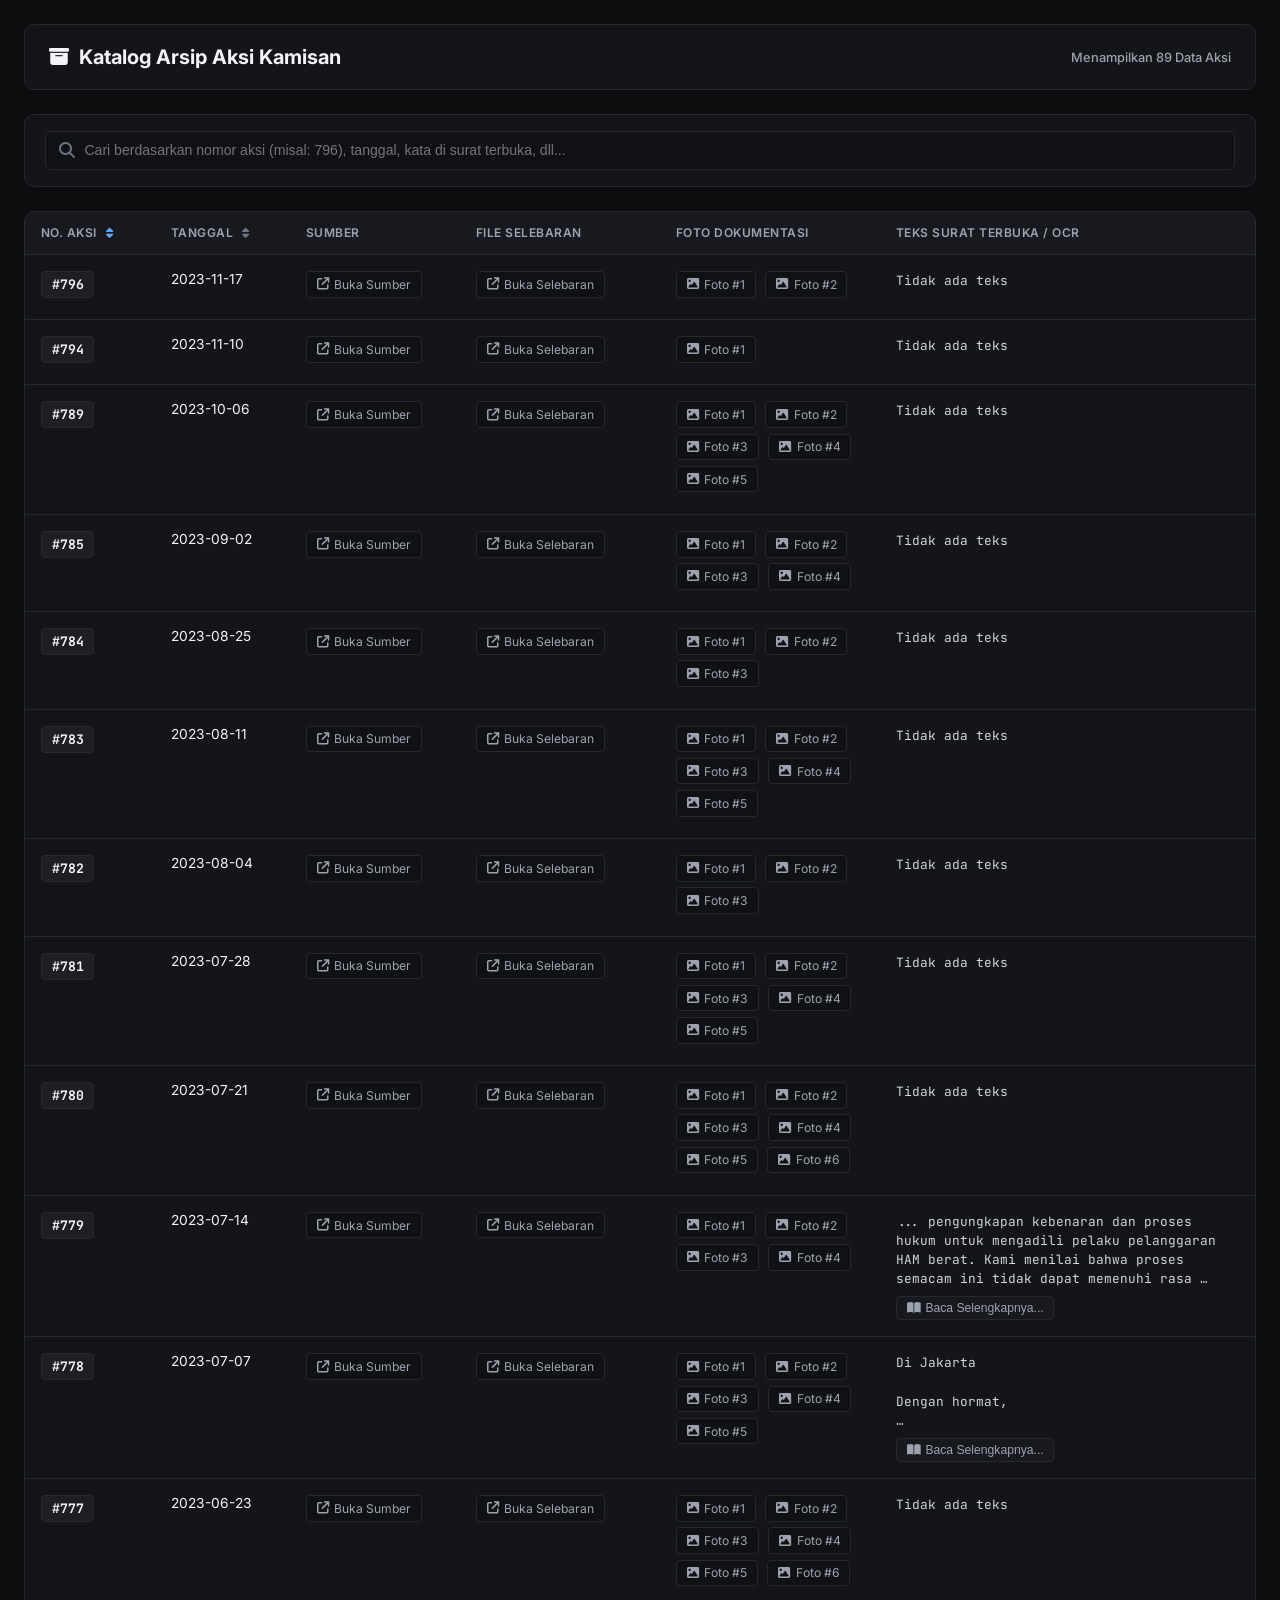
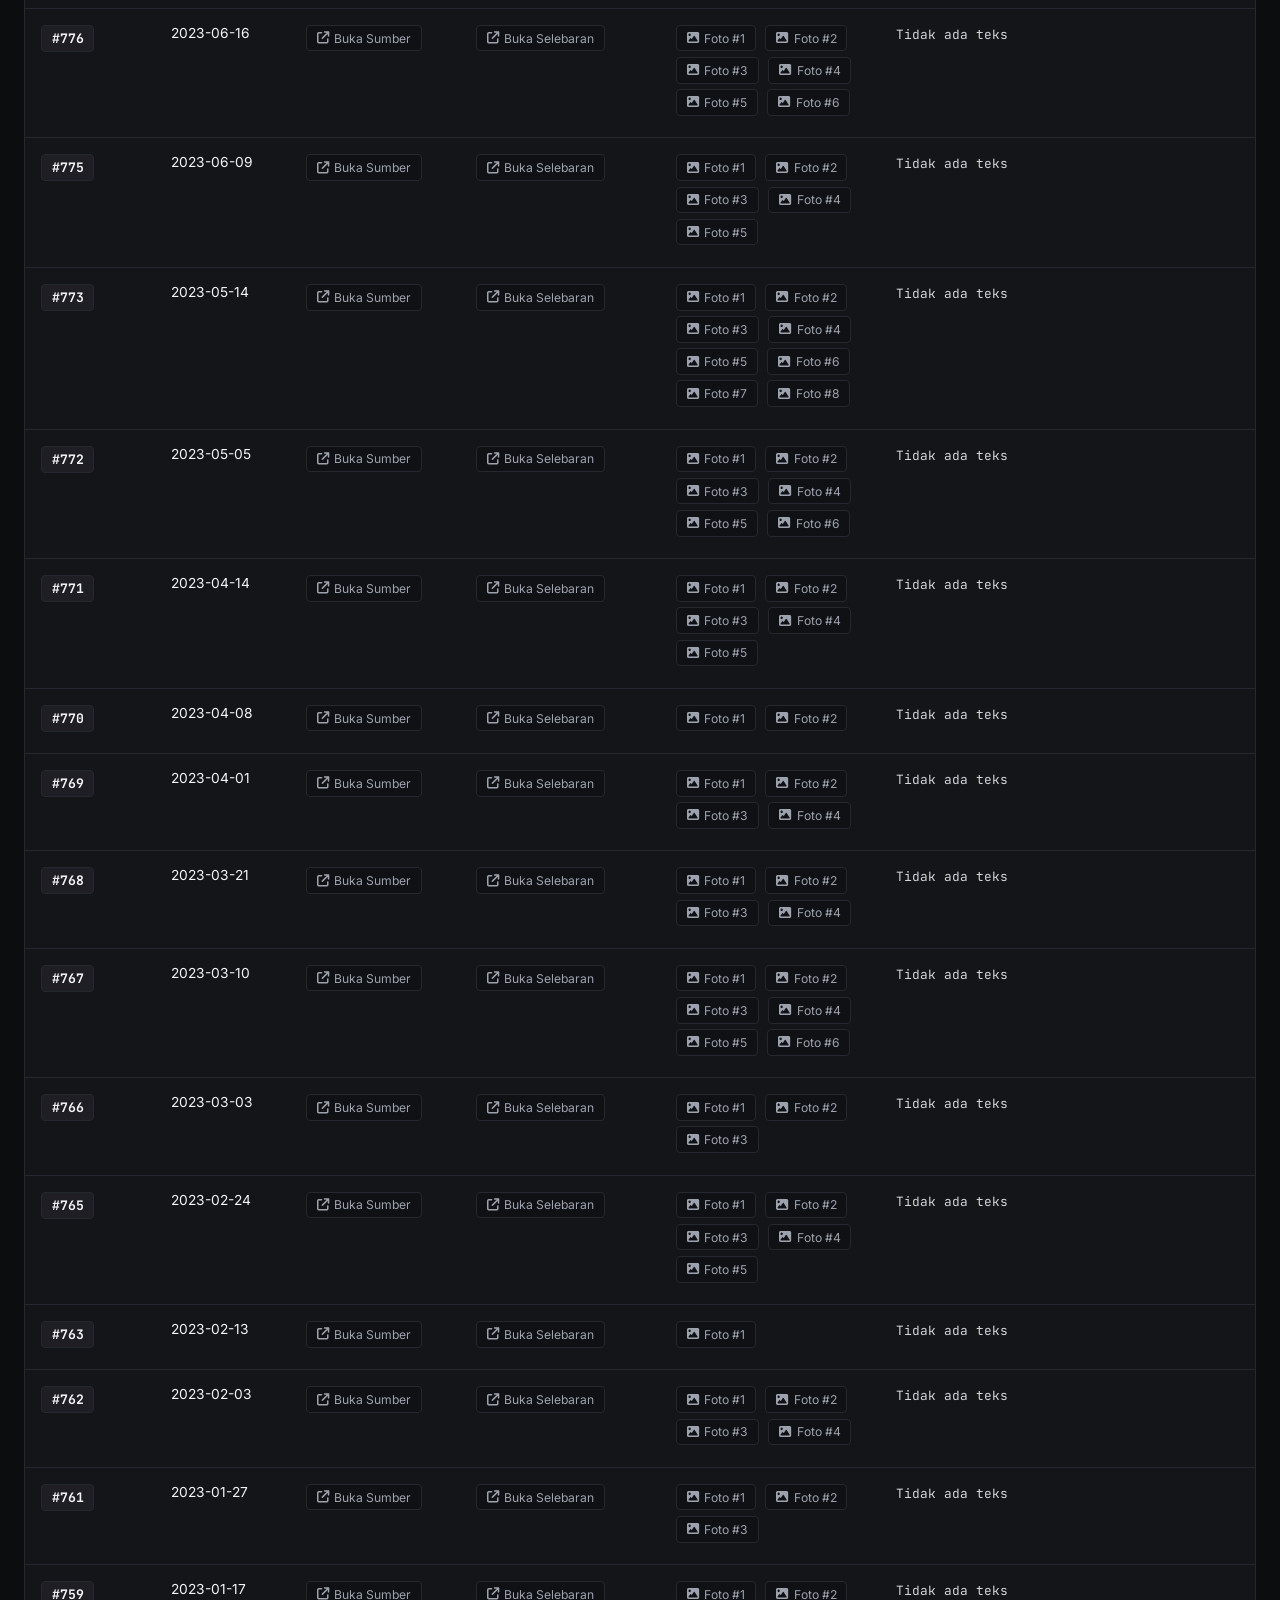
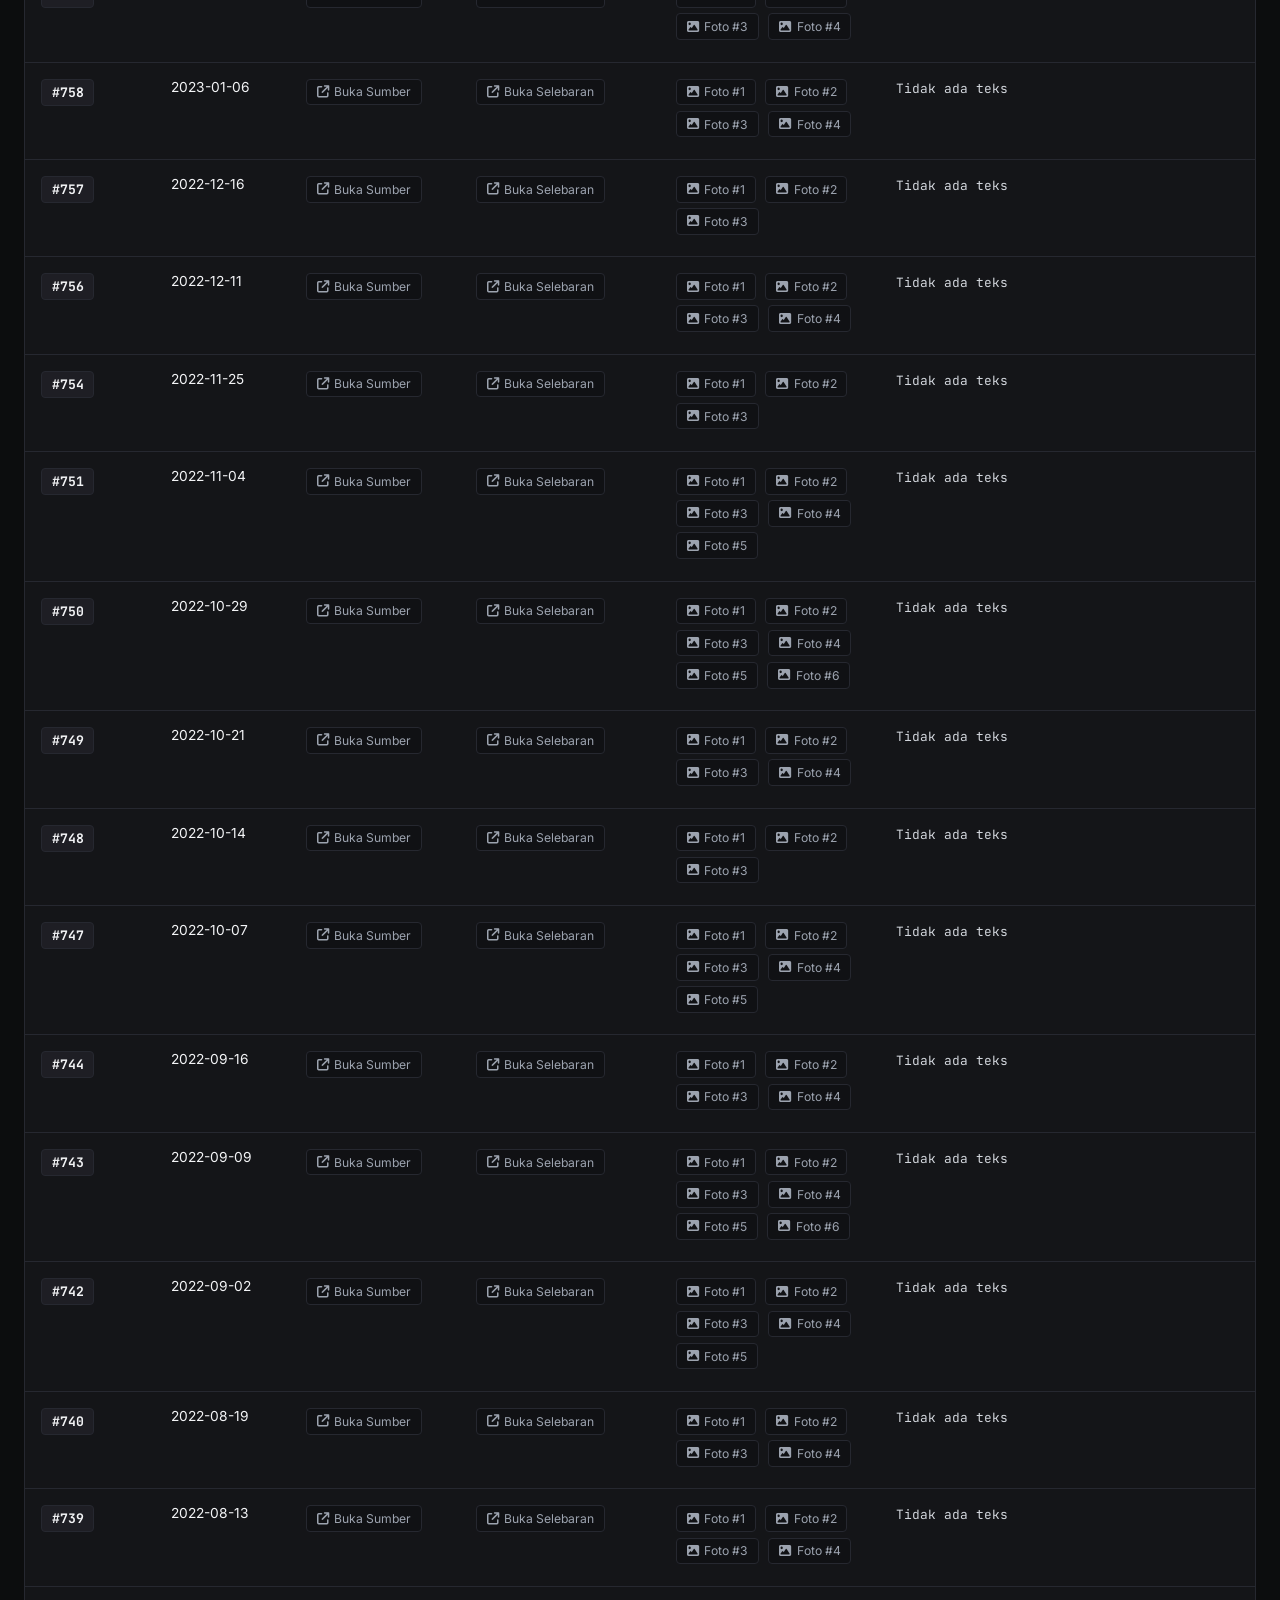
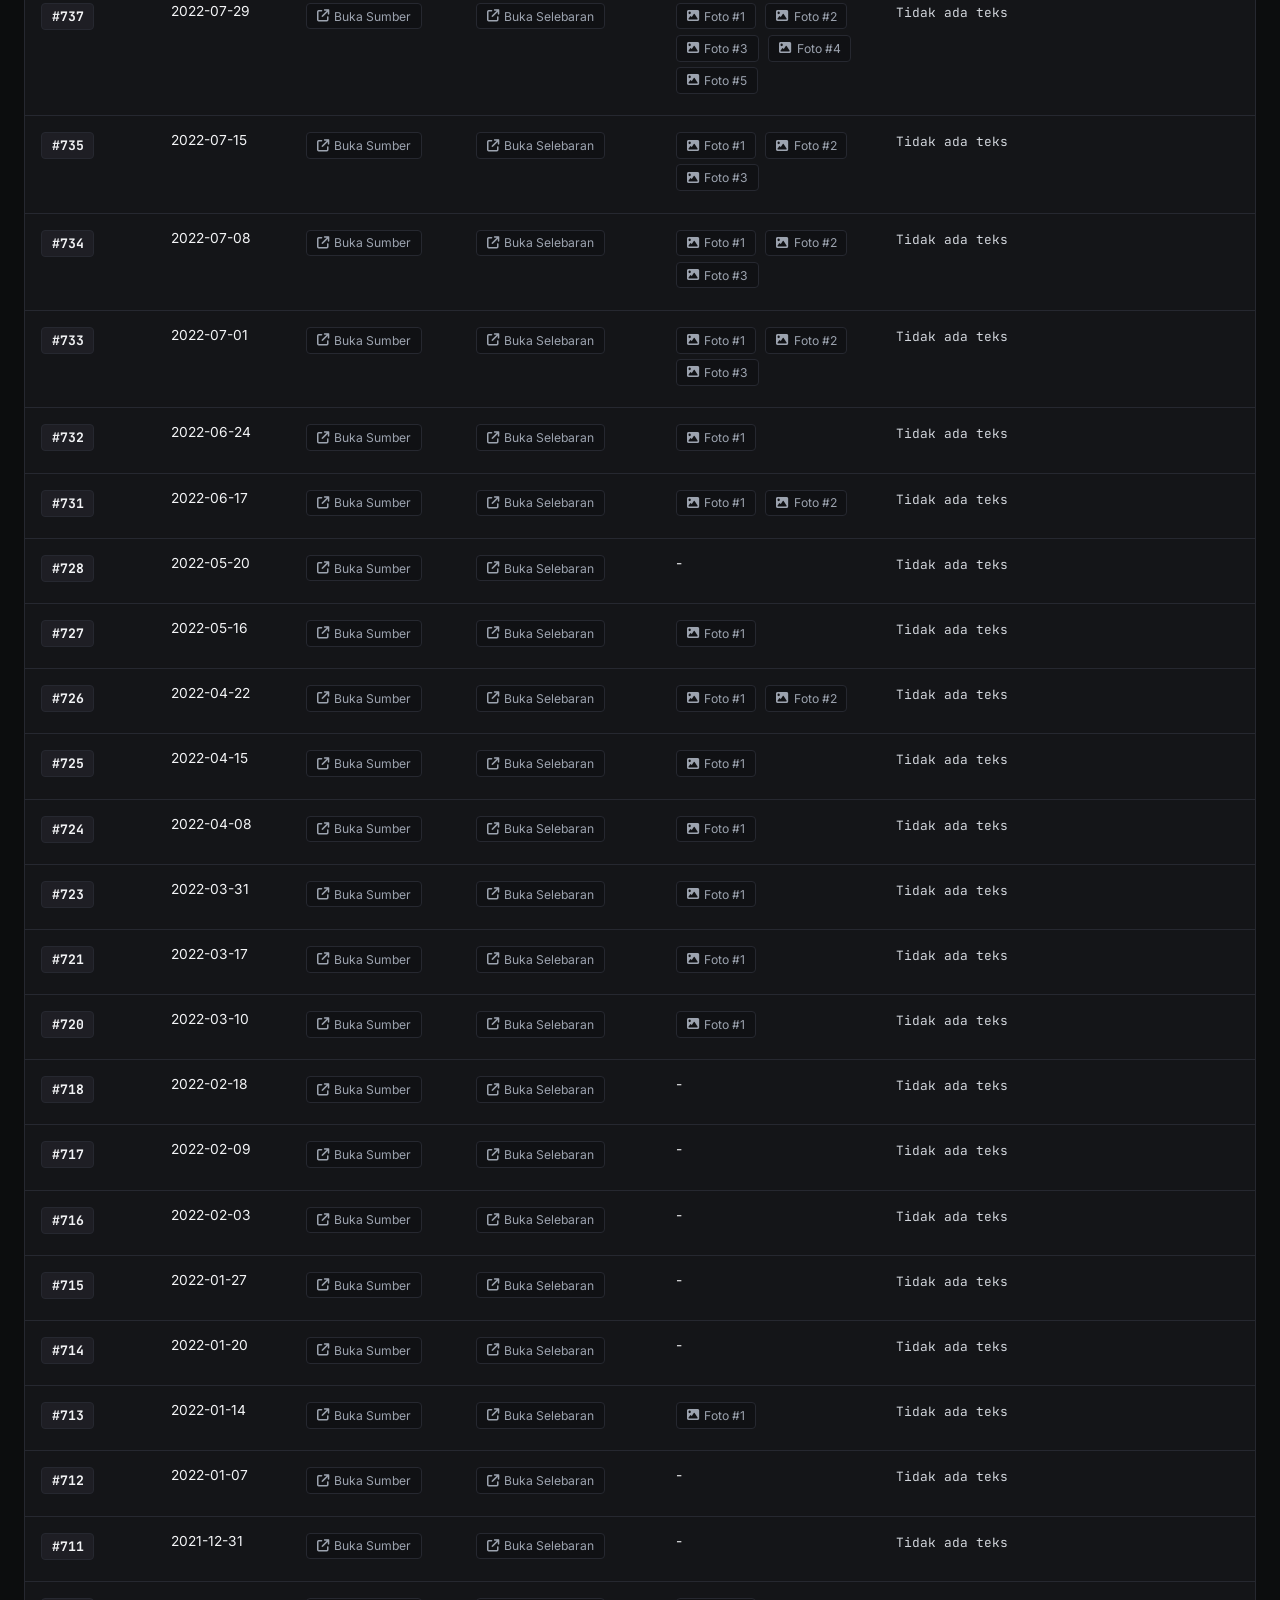
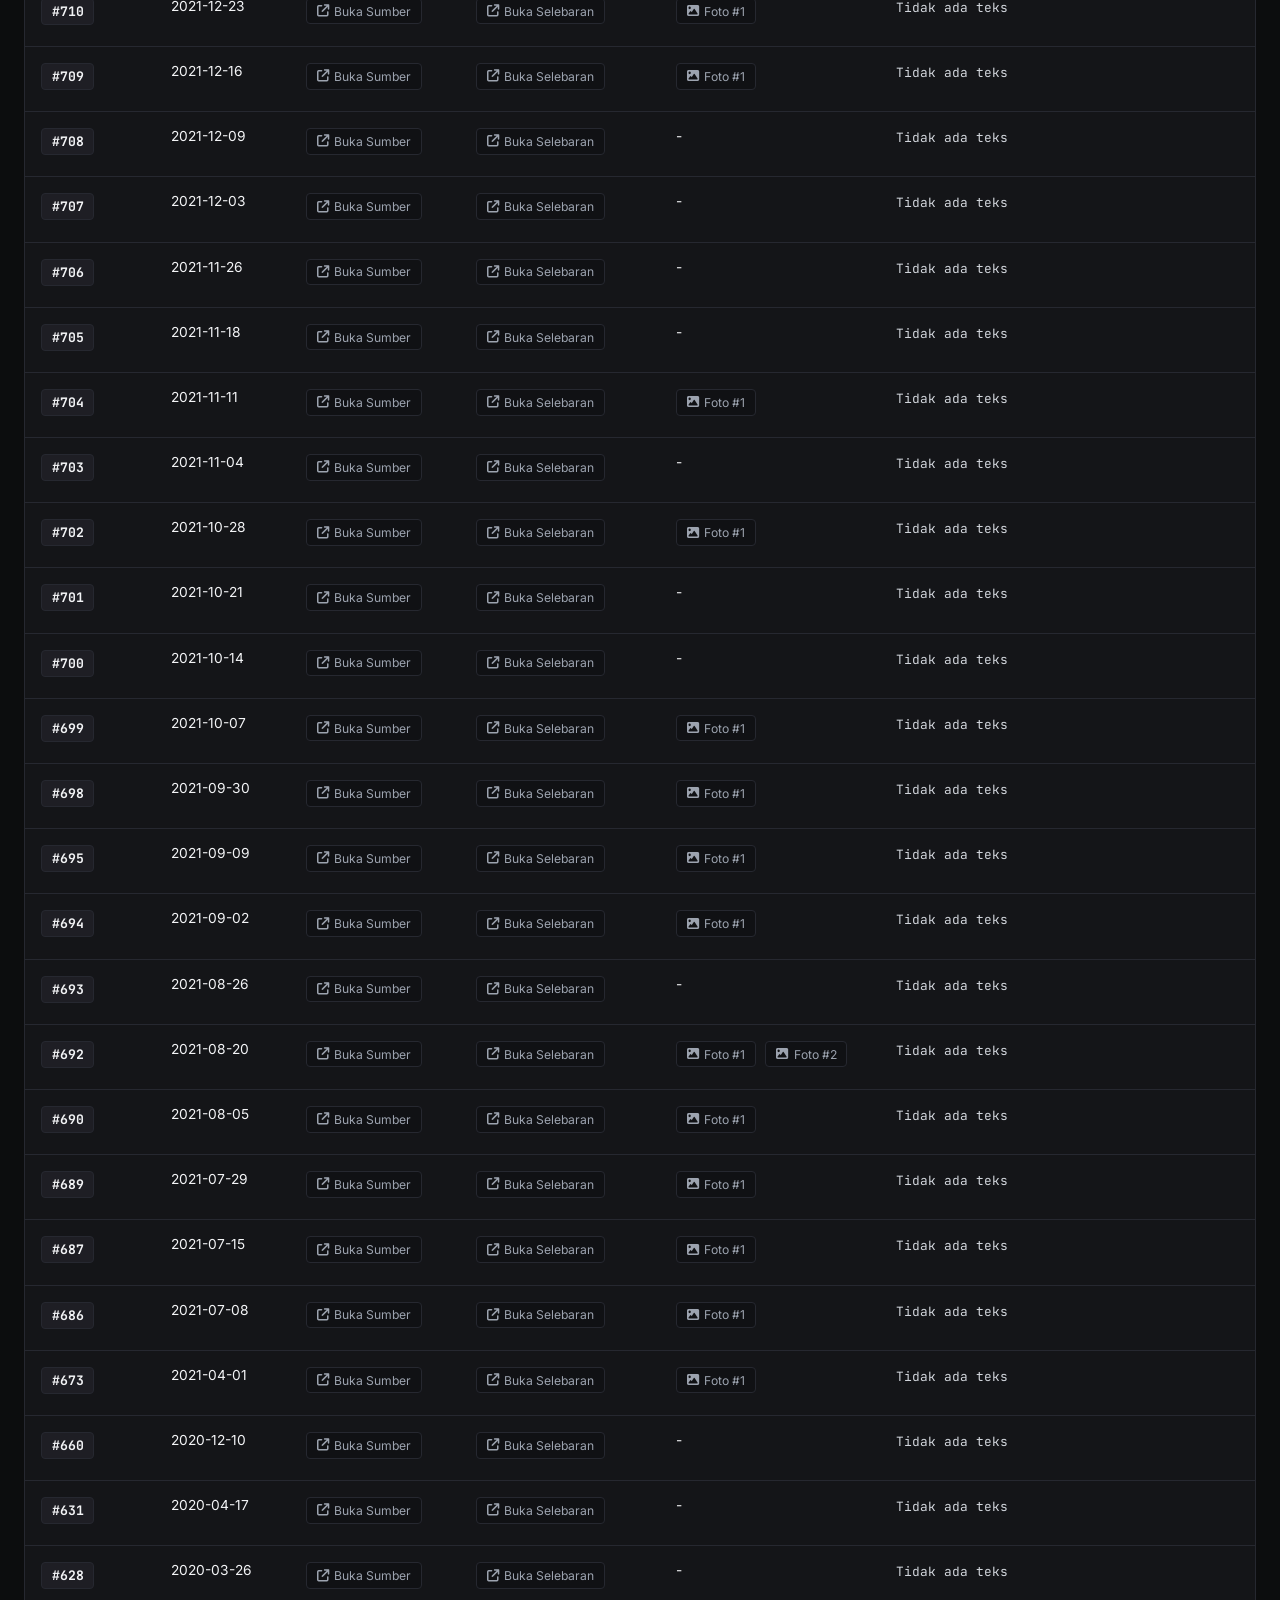
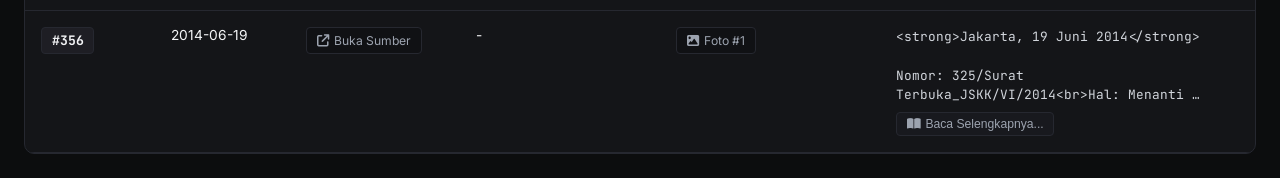
<file: index.html>
<!DOCTYPE html>
<html lang="id">

<head>
    <meta charset="UTF-8">
    <meta name="viewport" content="width=device-width, initial-scale=1.0">
    <title>Katalog Arsip Aksi Kamisan</title>
    <!-- Google Fonts & FontAwesome -->
    <link
        href="https://fonts.googleapis.com/css2?family=Inter:wght@400;500;600;700&family=JetBrains+Mono:wght@400;500&display=swap"
        rel="stylesheet">
    <link rel="stylesheet" href="https://cdnjs.cloudflare.com/ajax/libs/font-awesome/6.5.1/css/all.min.css">

    <style>
        :root {
            --bg-main: #0c0d0e;
            --bg-panel: #141518;
            --bg-input: #101114;
            --border-color: #262830;
            --text-primary: #f3f4f6;
            --text-secondary: #9ca3af;
            --text-muted: #6b7280;
            --btn-sec-bg: #202228;
            --radius-sm: 6px;
            --radius-md: 10px;
        }

        * {
            box-sizing: border-box;
            margin: 0;
            padding: 0;
        }

        body {
            background-color: var(--bg-main);
            color: var(--text-primary);
            font-family: 'Inter', -apple-system, sans-serif;
            padding: 1.5rem;
            min-height: 100vh;
        }

        .container {
            max-width: 1320px;
            margin: 0 auto;
            display: flex;
            flex-direction: column;
            gap: 1.5rem;
        }

        header {
            display: flex;
            justify-content: space-between;
            align-items: center;
            padding: 1.25rem 1.5rem;
            background: var(--bg-panel);
            border: 1px solid var(--border-color);
            border-radius: var(--radius-md);
        }

        header h1 {
            font-size: 1.25rem;
            font-weight: 700;
            display: flex;
            align-items: center;
            gap: 0.6rem;
        }

        .search-section {
            display: flex;
            gap: 1rem;
            align-items: center;
            background: var(--bg-panel);
            padding: 1rem 1.25rem;
            border: 1px solid var(--border-color);
            border-radius: var(--radius-md);
        }

        .search-box {
            flex: 1;
            position: relative;
        }

        .search-box i {
            position: absolute;
            left: 0.85rem;
            top: 50%;
            transform: translateY(-50%);
            color: var(--text-muted);
        }

        .search-box input {
            width: 100%;
            background: var(--bg-input);
            border: 1px solid var(--border-color);
            border-radius: var(--radius-sm);
            padding: 0.65rem 0.85rem 0.65rem 2.4rem;
            color: var(--text-primary);
            font-size: 0.88rem;
            outline: none;
        }

        .search-box input:focus {
            border-color: #4b5563;
        }

        .stats-badge {
            font-size: 0.8rem;
            color: var(--text-secondary);
            font-weight: 500;
        }

        /* Table Styling */
        .table-card {
            background: var(--bg-panel);
            border: 1px solid var(--border-color);
            border-radius: var(--radius-md);
            overflow: hidden;
        }

        .table-responsive {
            width: 100%;
            overflow-x: auto;
        }

        table {
            width: 100%;
            border-collapse: collapse;
            text-align: left;
            font-size: 0.86rem;
        }

        th {
            background: #18191e;
            color: var(--text-secondary);
            font-weight: 600;
            padding: 0.85rem 1rem;
            border-bottom: 1px solid var(--border-color);
            text-transform: uppercase;
            letter-spacing: 0.04em;
            font-size: 0.75rem;
        }

        td {
            padding: 1rem;
            border-bottom: 1px solid var(--border-color);
            vertical-align: top;
            color: var(--text-primary);
        }

        tr:hover td {
            background: #181a20;
        }

        .act-badge {
            display: inline-block;
            padding: 0.25rem 0.6rem;
            background: #1e1e24;
            border: 1px solid var(--border-color);
            border-radius: 4px;
            font-weight: 700;
            font-size: 0.82rem;
            font-family: 'JetBrains Mono', monospace;
        }

        /* Link Pills without direct images */
        .link-pill {
            display: inline-flex;
            align-items: center;
            gap: 0.35rem;
            padding: 0.3rem 0.6rem;
            background: var(--bg-input);
            border: 1px solid var(--border-color);
            border-radius: 4px;
            font-size: 0.76rem;
            color: var(--text-secondary);
            text-decoration: none;
            margin-right: 0.35rem;
            margin-bottom: 0.35rem;
            transition: all 0.15s;
        }

        .link-pill:hover {
            color: var(--text-primary);
            border-color: #4b5563;
        }

        .text-preview {
            max-height: 90px;
            overflow: hidden;
            text-overflow: ellipsis;
            display: -webkit-box;
            -webkit-line-clamp: 4;
            -webkit-box-orient: vertical;
            font-family: 'JetBrains Mono', monospace;
            font-size: 0.8rem;
            color: #d1d5db;
            line-height: 1.5;
            white-space: pre-wrap;
        }

        .btn-expand-text {
            display: inline-flex;
            align-items: center;
            gap: 0.3rem;
            background: #18191e;
            border: 1px solid var(--border-color);
            color: var(--text-secondary);
            font-size: 0.76rem;
            cursor: pointer;
            padding: 0.25rem 0.6rem;
            border-radius: 4px;
            margin-top: 0.5rem;
            transition: all 0.15s;
        }

        .btn-expand-text:hover {
            color: var(--text-primary);
            border-color: #4b5563;
            background: #202228;
        }

        /* Modal Text Reader */
        .modal-overlay {
            position: fixed;
            top: 0;
            left: 0;
            width: 100vw;
            height: 100vh;
            background: rgba(10, 11, 13, 0.94);
            backdrop-filter: blur(10px);
            z-index: 99999;
            display: flex;
            align-items: center;
            justify-content: center;
            padding: 1.5rem;
        }

        .modal-content {
            background: var(--bg-panel);
            border: 1px solid var(--border-color);
            border-radius: var(--radius-md);
            max-width: 800px;
            width: 100%;
            max-height: 85vh;
            display: flex;
            flex-direction: column;
            padding: 1.5rem;
            gap: 1rem;
        }

        .modal-header {
            display: flex;
            justify-content: space-between;
            align-items: center;
            border-bottom: 1px solid var(--border-color);
            padding-bottom: 0.75rem;
        }

        .modal-body {
            overflow-y: auto;
            font-family: 'JetBrains Mono', monospace;
            font-size: 0.88rem;
            line-height: 1.7;
            white-space: pre-wrap;
            color: #e4e4e7;
            background: #090a0c;
            padding: 1rem;
            border: 1px solid var(--border-color);
            border-radius: var(--radius-sm);
        }

        .hidden {
            display: none !important;
        }

        .sortable-th {
            cursor: pointer;
            user-select: none;
            transition: background 0.15s, color 0.15s;
        }

        .sortable-th:hover {
            background: #23252d !important;
            color: #ffffff !important;
        }

        .sort-icon {
            margin-left: 0.35rem;
            font-size: 0.72rem;
            color: var(--text-muted);
        }

        .sort-icon.active {
            color: #60a5fa;
        }
    </style>
</head>

<body>
    <div class="container">
        <header>
            <h1><i class="fa-solid fa-archive"></i> Katalog Arsip Aksi Kamisan</h1>
            <span class="stats-badge" id="stats-counter">Memuat data...</span>
        </header>

        <section class="search-section">
            <div class="search-box">
                <i class="fa-solid fa-search"></i>
                <input type="text" id="search-input"
                    placeholder="Cari berdasarkan nomor aksi (misal: 796), tanggal, kata di surat terbuka, dll..." />
            </div>
        </section>

        <div class="table-card">
            <div class="table-responsive">
                <table>
                    <thead>
                        <tr>
                            <th id="th-actnum" class="sortable-th" style="width: 130px;" title="Klik untuk mengurutkan berdasarkan Nomor Aksi (Terbaru / Terlama)">
                                No. Aksi <i id="sort-icon-actnum" class="fa-solid fa-sort sort-icon active"></i>
                            </th>
                            <th id="th-date" class="sortable-th" style="width: 135px;" title="Klik untuk mengurutkan berdasarkan Tanggal (Terbaru / Terlama)">
                                Tanggal <i id="sort-icon-date" class="fa-solid fa-sort sort-icon"></i>
                            </th>
                            <th style="width: 170px;">Sumber</th>
                            <th style="width: 200px;">File Selebaran</th>
                            <th style="width: 220px;">Foto Dokumentasi</th>
                            <th>Teks Surat Terbuka / OCR</th>
                        </tr>
                    </thead>
                    <tbody id="table-body">
                        <tr>
                            <td colspan="6" style="text-align: center; color: var(--text-muted); padding: 2rem;">
                                <i class="fa-solid fa-spinner fa-spin"></i> Mengambil arsip dari data archive.json...
                            </td>
                        </tr>
                    </tbody>
                </table>
            </div>
        </div>
    </div>

    <!-- Modal Full Text Viewer -->
    <div id="text-modal" class="modal-overlay hidden">
        <div class="modal-content">
            <div class="modal-header">
                <h3 id="modal-title">Teks Surat Terbuka</h3>
                <button class="btn-close" id="modal-close">Tutup (Esc)</button>
            </div>
            <div class="modal-body" id="modal-text-content"></div>
        </div>
    </div>

    <script>
        let allArchiveData = [];
        let currentSortField = "actNum"; // "actNum" atau "date"
        let currentSortOrder = "desc";   // "desc" (Terbaru/Paling Tinggi) atau "asc" (Terlama/Paling Rendah)

        document.addEventListener("DOMContentLoaded", () => {
            fetch("archive.json")
                .then(res => {
                    if (!res.ok) throw new Error("File archive.json belum ada");
                    return res.json();
                })
                .then(data => {
                    allArchiveData = data;
                    applyFilterAndSort();
                })
                .catch(err => {
                    console.warn(err);
                    document.getElementById("table-body").innerHTML = `
                        <tr>
                            <td colspan="6" style="text-align: center; color: #ef4444; padding: 2rem;">
                                <i class="fa-solid fa-exclamation-triangle"></i> Belum ada data di file <strong>archive.json</strong>. Silakan tambahkan data melalui aplikasi Scraper.
                            </td>
                        </tr>
                    `;
                    document.getElementById("stats-counter").innerText = "0 Data";
                });

            // Event Listeners for Header Click Sorting
            document.getElementById("th-actnum").addEventListener("click", () => {
                if (currentSortField === "actNum") {
                    currentSortOrder = (currentSortOrder === "desc") ? "asc" : "desc";
                } else {
                    currentSortField = "actNum";
                    currentSortOrder = "desc";
                }
                updateSortIcons();
                applyFilterAndSort();
            });

            document.getElementById("th-date").addEventListener("click", () => {
                if (currentSortField === "date") {
                    currentSortOrder = (currentSortOrder === "desc") ? "asc" : "desc";
                } else {
                    currentSortField = "date";
                    currentSortOrder = "desc";
                }
                updateSortIcons();
                applyFilterAndSort();
            });

            document.getElementById("search-input").addEventListener("input", () => {
                applyFilterAndSort();
            });

            document.getElementById("modal-close").addEventListener("click", () => {
                document.getElementById("text-modal").classList.add("hidden");
            });

            document.addEventListener("keydown", (e) => {
                if (e.key === "Escape") {
                    document.getElementById("text-modal").classList.add("hidden");
                }
            });
        });

        function updateSortIcons() {
            const iconAct = document.getElementById("sort-icon-actnum");
            const iconDate = document.getElementById("sort-icon-date");

            if (currentSortField === "actNum") {
                iconAct.className = `fa-solid ${currentSortOrder === 'desc' ? 'fa-sort-down' : 'fa-sort-up'} sort-icon active`;
                iconDate.className = "fa-solid fa-sort sort-icon";
            } else {
                iconDate.className = `fa-solid ${currentSortOrder === 'desc' ? 'fa-sort-down' : 'fa-sort-up'} sort-icon active`;
                iconAct.className = "fa-solid fa-sort sort-icon";
            }
        }

        function applyFilterAndSort() {
            const q = (document.getElementById("search-input").value || "").toLowerCase().trim();
            
            let filtered = allArchiveData.filter(item => {
                if (!q) return true;
                const actNum = String(item.actNum || item.id || "");
                const date = String(item.date || "");
                const sourceUrl = String(item.sourceUrl || "");
                const bodyText = (item.textBody || "").replace(/<[^>]+>/g, "").toLowerCase();

                return actNum.toLowerCase().includes(q) ||
                    date.toLowerCase().includes(q) ||
                    sourceUrl.toLowerCase().includes(q) ||
                    bodyText.includes(q);
            });

            // Sorting Logic
            filtered.sort((a, b) => {
                if (currentSortField === "actNum") {
                    const valA = parseInt(a.actNum || a.id || 0, 10);
                    const valB = parseInt(b.actNum || b.id || 0, 10);
                    return currentSortOrder === "desc" ? valB - valA : valA - valB;
                } else if (currentSortField === "date") {
                    const dateA = a.date || "";
                    const dateB = b.date || "";
                    return currentSortOrder === "desc" ? dateB.localeCompare(dateA) : dateA.localeCompare(dateB);
                }
                return 0;
            });

            renderTable(filtered);
        }

        function renderTable(data) {
            const tbody = document.getElementById("table-body");
            const stats = document.getElementById("stats-counter");
            tbody.innerHTML = "";

            stats.innerText = `Menampilkan ${data.length} Data Aksi`;

            if (data.length === 0) {
                tbody.innerHTML = `
                    <tr>
                        <td colspan="6" style="text-align: center; color: var(--text-muted); padding: 2rem;">
                            Tidak ada data yang cocok dengan kata kunci pencarian.
                        </td>
                    </tr>
                `;
                return;
            }

            data.forEach((item, index) => {
                const tr = document.createElement("tr");
                const actNum = item.actNum || item.id || "?";
                const dateStr = item.date || "-";
                const postUrl = item.sourceUrl || "#";

                // Extract attachments
                let selebaranUrl = "";
                let fotoUrls = [];

                if (item.attachments && Array.isArray(item.attachments)) {
                    item.attachments.forEach(att => {
                        if (att.type === "naskah" && att.imageUrl) selebaranUrl = att.imageUrl;
                        if (att.type === "foto" && att.imageUrl) fotoUrls.push(att.imageUrl);
                    });
                }

                // Format Selebaran Link
                let selebaranCellHtml = "-";
                if (selebaranUrl) {
                    selebaranCellHtml = `
                        <a href="${selebaranUrl}" target="_blank" class="link-pill">
                            <i class="fa-solid fa-arrow-up-right-from-square"></i> Buka Selebaran
                        </a>
                    `;
                }

                // Format Foto Links
                let fotoCellHtml = "-";
                if (fotoUrls.length > 0) {
                    fotoCellHtml = fotoUrls.map((fUrl, fIdx) => `
                        <a href="${fUrl}" target="_blank" class="link-pill">
                            <i class="fa-solid fa-image"></i> Foto #${fIdx + 1}
                        </a>
                    `).join("");
                }

                // Strip HTML tags for clean text view
                const cleanText = (item.textBody || "").replace(/<p>/g, "").replace(/<\/p>/g, "\n\n").trim();

                tr.innerHTML = `
                    <td><span class="act-badge">#${actNum}</span></td>
                    <td>${dateStr}</td>
                    <td>
                        <a href="${postUrl}" target="_blank" class="link-pill">
                            <i class="fa-solid fa-arrow-up-right-from-square"></i> Buka Sumber
                        </a>
                    </td>
                    <td>${selebaranCellHtml}</td>
                    <td>${fotoCellHtml}</td>
                    <td>
                        <div class="text-preview">${escapeHtml(cleanText || "Tidak ada teks")}</div>
                        ${cleanText ? `<button class="btn-expand-text" data-index="${index}"><i class="fa-solid fa-book-open"></i> Baca Selengkapnya...</button>` : ''}
                    </td>
                `;

                tbody.appendChild(tr);
            });

            // Bind click event listener untuk modal reader
            document.querySelectorAll(".btn-expand-text").forEach(btn => {
                btn.addEventListener("click", (e) => {
                    const idx = e.currentTarget.getAttribute("data-index");
                    const item = data[idx];
                    if (!item) return;

                    const actNum = item.actNum || item.id || "?";
                    const cleanText = (item.textBody || "").replace(/<p>/g, "").replace(/<\/p>/g, "\n\n").trim();

                    document.getElementById("modal-title").innerText = `Teks Surat Terbuka Aksi Kamisan #${actNum}`;
                    document.getElementById("modal-text-content").innerText = cleanText;
                    document.getElementById("text-modal").classList.remove("hidden");
                });
            });
        }

        function escapeHtml(str) {
            if (!str) return "";
            return str.replace(/&/g, "&amp;").replace(/</g, "&lt;").replace(/>/g, "&gt;");
        }
    </script>
</body>

</html>
</file>
